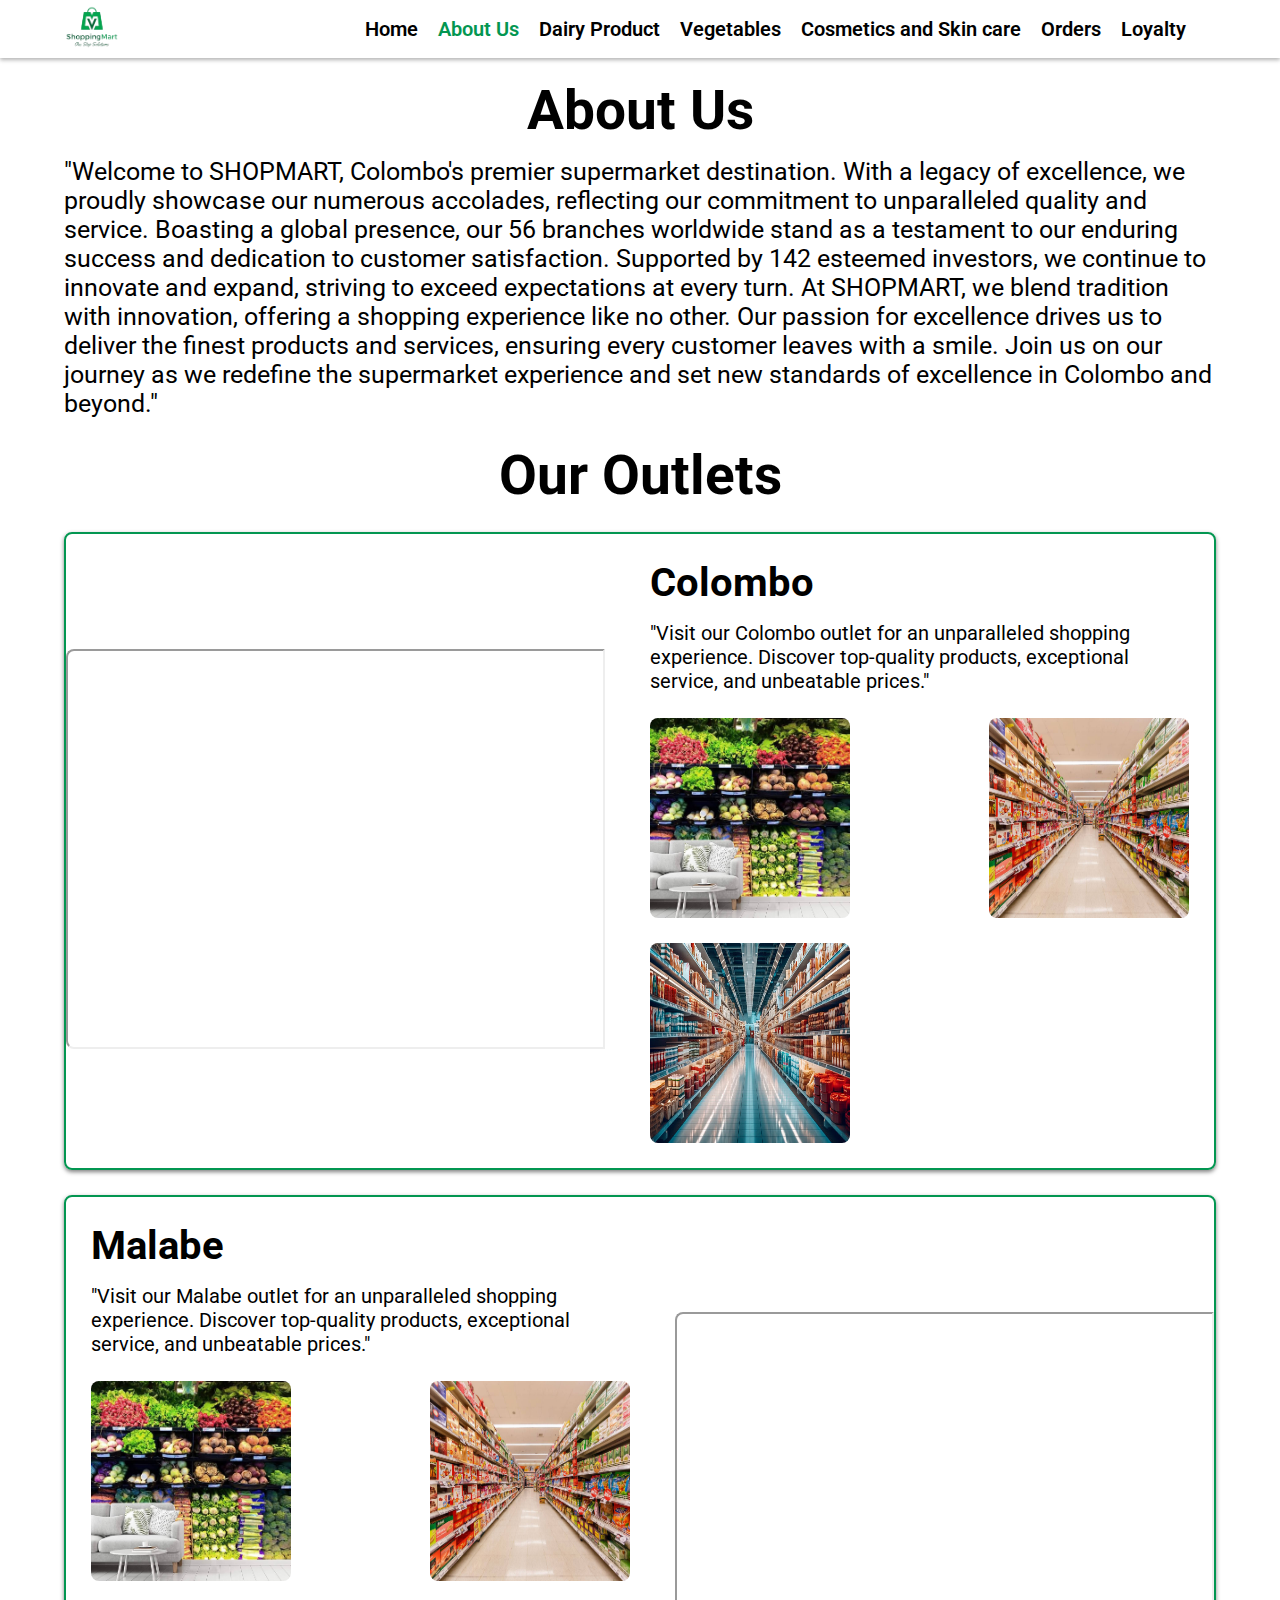
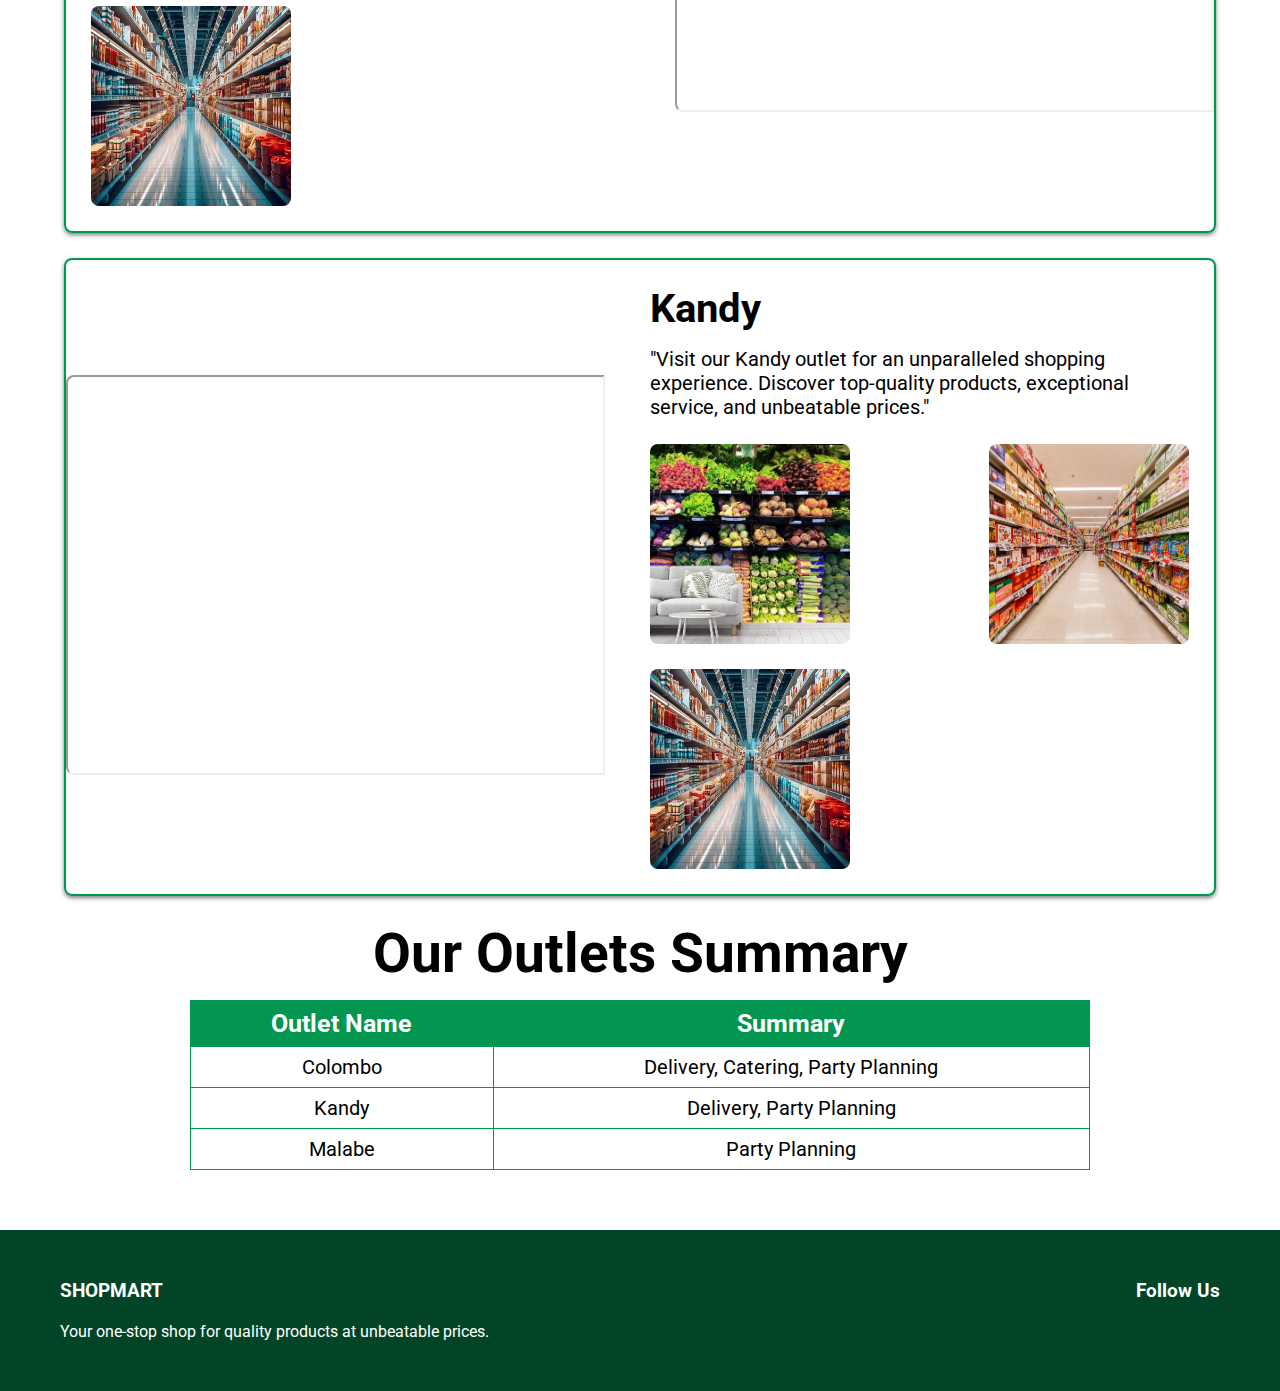
<file: AboutUs/AboutUs.html>
<!DOCTYPE html>
<html lang="en">
  <head>
    <meta charset="UTF-8" />
    <meta name="viewport" content="width=device-width, initial-scale=1.0" />
    <title>SHOPMART</title>
    <link rel="stylesheet" href="../Home/home.css" />
    <link rel="stylesheet" href="./about.css" />
  </head>
  <body>
    <section class="Nav-Bar">
      <nav class="navbar">
        <section class="navbr">
          <section class="logo">
            <img src="../Photos/logo.png" alt="logo" class="logo" />
          </section>
          <ul class="nav-links" id="navLinks">
            <li>
              <a href="../index.html"><p class="nav_itm_wrd">Home</p></a>
            </li>
            <li>
              <a href="../AboutUs/AboutUs.html"
                ><p class="nav_itm_wrd nvclor">About Us</p></a
              >
            </li>
            <li>
              <a href="../DairyProduct/DairyProduct.html"
                ><p class="nav_itm_wrd">Dairy Product</p></a
              >
            </li>
            <li>
              <a href="../Vegetables/Vegetables.html"
                ><p class="nav_itm_wrd">Vegetables</p></a
              >
            </li>
            <li>
              <a href="../Cosmetics/Cosmetics.html"
                ><p class="nav_itm_wrd">Cosmetics and Skin care</p></a
              >
            </li>
            <li>
              <a href="../Orders/Orders.html"
                ><p class="nav_itm_wrd">Orders</p></a
              >
            </li>
            <li>
              <a href="../Loyalty/Loyalty.html"
                ><p class="nav_itm_wrd">Loyalty</p></a
              >
            </li>
          </ul>
          <section class="menu-icon" id="menuIcon">
            <section class="bar"></section>
            <section class="bar"></section>
            <section class="bar"></section>
          </section>
        </section>
      </nav>
    </section>
    <section class="bdydt">
      <section>
        <h1 class="h1abt">About Us</h1>
        <p class="prabt">
          "Welcome to SHOPMART, Colombo's premier supermarket destination. With
          a legacy of excellence, we proudly showcase our numerous accolades,
          reflecting our commitment to unparalleled quality and service.
          Boasting a global presence, our 56 branches worldwide stand as a
          testament to our enduring success and dedication to customer
          satisfaction. Supported by 142 esteemed investors, we continue to
          innovate and expand, striving to exceed expectations at every turn. At
          SHOPMART, we blend tradition with innovation, offering a shopping
          experience like no other. Our passion for excellence drives us to
          deliver the finest products and services, ensuring every customer
          leaves with a smile. Join us on our journey as we redefine the
          supermarket experience and set new standards of excellence in Colombo
          and beyond."
        </p>
      </section>
      <section>
        <section>
          <h1 class="h1abt">Our Outlets</h1>
          <section class="outcard">
            <section class="flx1">
              <iframe
                src="https://www.google.com/maps/embed?pb=!1m18!1m12!1m3!1d3960.6390376662544!2d79.84747207448284!3d6.933673918262009!2m3!1f0!2f0!3f0!3m2!1i1024!2i768!4f13.1!3m3!1m2!1s0x3ae25922460c269b%3A0x6acb064d943db619!2sColombo%20Fort%20Station%2C%20Colombo!5e0!3m2!1sen!2slk!4v1716491693136!5m2!1sen!2slk"
                class="map"
                loading="lazy"
                referrerpolicy="no-referrer-when-downgrade"
              ></iframe>
            </section>
            <section class="flx2">
              <h1 class="fnt">Colombo</h1>
              <p class="prad">
                "Visit our Colombo outlet for an unparalleled shopping
                experience. Discover top-quality products, exceptional service,
                and unbeatable prices."
              </p>
              <section class="imgdt">
                <img src="../Photos/colmboter.jpg" class="imgcrdab" />
                <img src="../Photos/colombotwo.jpg" class="imgcrdab" />
                <img src="../Photos/imon.jpg" class="imgcrdab" />
              </section>
            </section>
          </section>
          <section class="outcard">
            <section class="flx2">
              <h1 class="fnt">Malabe</h1>
              <p class="prad">
                "Visit our Malabe outlet for an unparalleled shopping
                experience. Discover top-quality products, exceptional service,
                and unbeatable prices."
              </p>
              <section class="imgdt">
                <img src="../Photos/colmboter.jpg" class="imgcrdab" />
                <img src="../Photos/colombotwo.jpg" class="imgcrdab" />
                <img src="../Photos/imon.jpg" class="imgcrdab" />
              </section>
            </section>
            <section class="flx1">
              <iframe
                src="https://www.google.com/maps/embed?pb=!1m18!1m12!1m3!1d3960.8932451678606!2d79.95252067934567!3d6.903368300000007!2m3!1f0!2f0!3f0!3m2!1i1024!2i768!4f13.1!3m3!1m2!1s0x3ae2572da44e8d2d%3A0x7f822e963ecf933a!2sMain%20Bus%20Stand%20-%20Malabe!5e0!3m2!1sen!2slk!4v1716492510106!5m2!1sen!2slk"
                class="map"
                loading="lazy"
                referrerpolicy="no-referrer-when-downgrade"
              ></iframe>
            </section>
          </section>
          <section class="outcard">
            <section class="flx1">
              <iframe
                src="https://www.google.com/maps/embed?pb=!1m18!1m12!1m3!1d506961.8066327157!2d79.24431538906249!3d6.93366480000002!2m3!1f0!2f0!3f0!3m2!1i1024!2i768!4f13.1!3m3!1m2!1s0x3ae25952ff3f5b49%3A0x39e705f6c47366c2!2sKandy%20Intercity%20Bus%20Station!5e0!3m2!1sen!2slk!4v1716492462314!5m2!1sen!2slk"
                class="map"
                loading="lazy"
                referrerpolicy="no-referrer-when-downgrade"
              ></iframe>
            </section>
            <section class="flx2">
              <h1 class="fnt">Kandy</h1>
              <p class="prad">
                "Visit our Kandy outlet for an unparalleled shopping experience.
                Discover top-quality products, exceptional service, and
                unbeatable prices."
              </p>
              <section class="imgdt">
                <img src="../Photos/colmboter.jpg" class="imgcrdab" />
                <img src="../Photos/colombotwo.jpg" class="imgcrdab" />
                <img src="../Photos/imon.jpg" class="imgcrdab" />
              </section>
            </section>
          </section>
        </section>
      </section>
      <section>
        <h1 class="h1abt">Our Outlets Summary</h1>
        <table>
          <tr>
            <th>Outlet Name</th>
            <th>Summary</th>
          </tr>
          <tr>
            <td data-label="Outlet Name">colombo</td>
            <td data-label="Summary">delivery, catering, party planning</td>
          </tr>
          <tr>
            <td data-label="Outlet Name">Kandy</td>
            <td data-label="Summary">delivery, party planning</td>
          </tr>
          <tr>
            <td data-label="Outlet Name">malabe</td>
            <td data-label="Summary">party planning</td>
          </tr>
        </table>
      </section>
    </section>
    <section>
      <section>
        <footer class="footer">
          <div class="container">
            <div class="footer-content">
              <h3>SHOPMART</h3>
              <p>
                Your one-stop shop for quality products at unbeatable prices.
              </p>
            </div>
            <div class="footer-social">
              <h3>Follow Us</h3>
              <ul class="social-links">
                <li>
                  <a href="#"><i class="fa fa-facebook"></i></a>
                </li>
                <li>
                  <a href="#"><i class="fa fa-twitter"></i></a>
                </li>
                <li>
                  <a href="#"><i class="fa fa-instagram"></i></a>
                </li>
                <li>
                  <a href="#"><i class="fa fa-linkedin"></i></a>
                </li>
              </ul>
            </div>
          </div>
        </footer>
      </section>
    </section>
    <script src="../Home/Home.js"></script>
  </body>
</html>
</file>
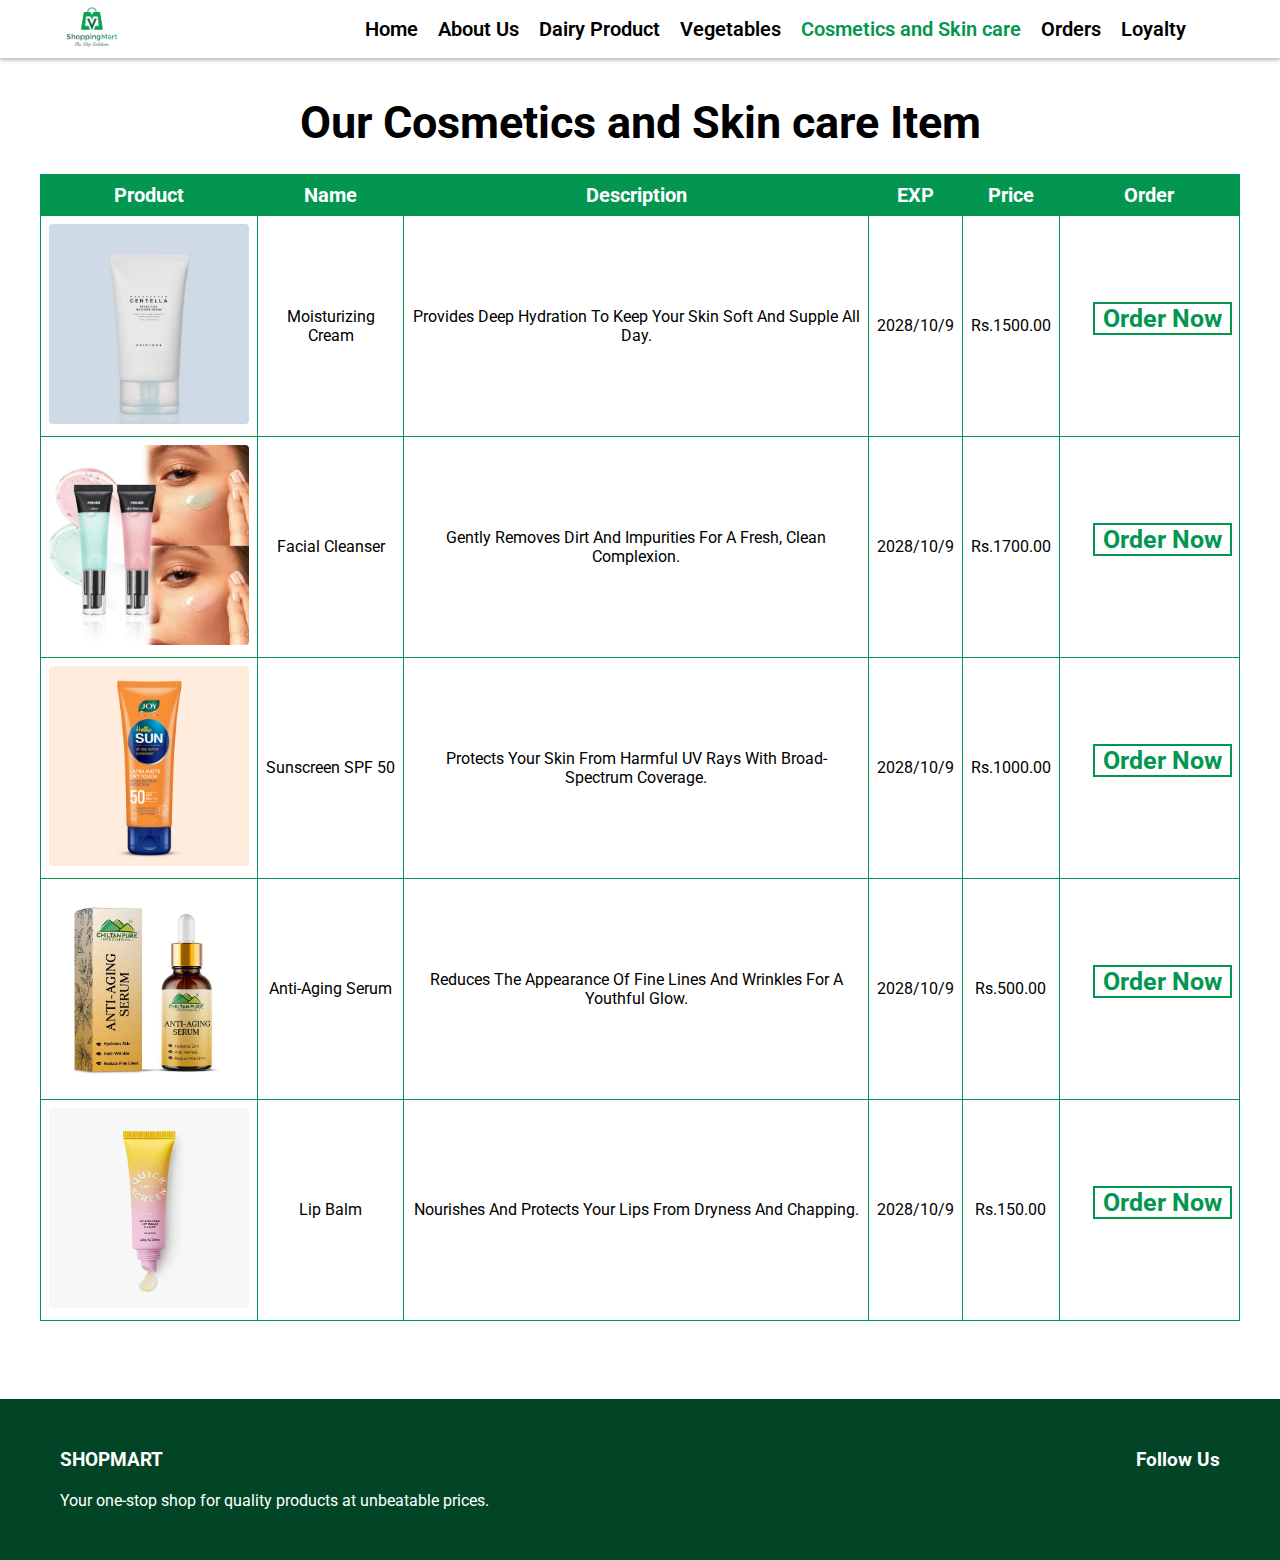
<file: Cosmetics/Cosmetics.html>
<!DOCTYPE html>
<html lang="en">
  <head>
    <meta charset="UTF-8" />
    <meta name="viewport" content="width=device-width, initial-scale=1.0" />
    <title>SHOPMART</title>
    <link rel="stylesheet" href="../Home/home.css" />
    <link rel="stylesheet" href="./cos.css" />
  </head>
  <body>
    <section class="Nav-Bar">
      <nav class="navbar">
        <section class="navbr">
          <section class="logo">
            <img src="../Photos/logo.png" alt="logo" class="logo" />
          </section>
          <ul class="nav-links" id="navLinks">
            <li>
              <a href="../index.html"><p class="nav_itm_wrd">Home</p></a>
            </li>
            <li>
              <a href="../AboutUs/AboutUs.html"
                ><p class="nav_itm_wrd">About Us</p></a
              >
            </li>
            <li>
              <a href="../DairyProduct/DairyProduct.html"
                ><p class="nav_itm_wrd">Dairy Product</p></a
              >
            </li>
            <li>
              <a href="../Vegetables/Vegetables.html"
                ><p class="nav_itm_wrd">Vegetables</p></a
              >
            </li>
            <li>
              <a href="../Cosmetics/Cosmetics.html"
                ><p class="nav_itm_wrd nvclor">Cosmetics and Skin care</p></a
              >
            </li>
            <li>
              <a href="../Orders/Orders.html"
                ><p class="nav_itm_wrd">Orders</p></a
              >
            </li>
            <li>
              <a href="../Loyalty/Loyalty.html"
                ><p class="nav_itm_wrd">Loyalty</p></a
              >
            </li>
          </ul>
          <section class="menu-icon" id="menuIcon">
            <section class="bar"></section>
            <section class="bar"></section>
            <section class="bar"></section>
          </section>
        </section>
      </nav>
    </section>
    <section>
      <br /><br />
      <section>
        <h1 class="h1abt">Our Cosmetics and Skin care Item</h1>
        <table>
          <tr>
            <th>Product</th>
            <th>Name</th>
            <th>Description</th>
            <th>EXP</th>
            <th>Price</th>
            <th>Order</th>
          </tr>
          <tr>
            <td data-label="Product">
              <img src="../Photos/Moisture cream.webp" class="img_tbl_icon" />
            </td>
            <td data-label="Name">Moisturizing Cream</td>
            <td data-label="Description">
              Provides deep hydration to keep your skin soft and supple all day.
            </td>
            <td data-label="EXP">2028/10/9</td>
            <td data-label="Price">Rs.1500.00</td>
            <td data-label="Order">
              <button class="btnor" onclick="navigateToOrderPage()">
                Order Now
              </button>
            </td>
          </tr>

          <tr>
            <td data-label="Product">
              <img src="../Photos/Face Primer.jpg" class="img_tbl_icon" />
            </td>
            <td data-label="Name">Facial Cleanser</td>
            <td data-label="Description">
              Gently removes dirt and impurities for a fresh, clean complexion.
            </td>
            <td data-label="EXP">2028/10/9</td>
            <td data-label="Price">Rs.1700.00</td>
            <td data-label="Order">
              <button class="btnor" onclick="navigateToOrderPage()">
                Order Now
              </button>
            </td>
          </tr>
          <tr>
            <td data-label="Product">
              <img src="../Photos/sunscreen.webp" class="img_tbl_icon" />
            </td>
            <td data-label="Name">Sunscreen SPF 50</td>
            <td data-label="Description">
              Protects your skin from harmful UV rays with broad-spectrum
              coverage.
            </td>
            <td data-label="EXP">2028/10/9</td>
            <td data-label="Price">Rs.1000.00</td>
            <td data-label="Order">
              <button class="btnor" onclick="navigateToOrderPage()">
                Order Now
              </button>
            </td>
          </tr>
          <tr>
            <td data-label="Product">
              <img src="../Photos/anti aging.webp" class="img_tbl_icon" />
            </td>
            <td data-label="Name">Anti-Aging Serum</td>
            <td data-label="Description">
              Reduces the appearance of fine lines and wrinkles for a youthful
              glow.
            </td>
            <td data-label="EXP">2028/10/9</td>
            <td data-label="Price">Rs.500.00</td>
            <td data-label="Order">
              <button class="btnor" onclick="navigateToOrderPage()">
                Order Now
              </button>
            </td>
          </tr>
          <tr>
            <td data-label="Product">
              <img src="../Photos/Lip Balm.webp" class="img_tbl_icon" />
            </td>
            <td data-label="Name">Lip Balm</td>
            <td data-label="Description">
              Nourishes and protects your lips from dryness and chapping.
            </td>
            <td data-label="EXP">2028/10/9</td>
            <td data-label="Price">Rs.150.00</td>
            <td data-label="Order">
              <button class="btnor" onclick="navigateToOrderPage()">
                Order Now
              </button>
            </td>
          </tr>
        </table>
      </section>
    </section>
    <br /><br />
    <section>
      <section>
        <footer class="footer">
          <div class="container">
            <div class="footer-content">
              <h3>SHOPMART</h3>
              <p>
                Your one-stop shop for quality products at unbeatable prices.
              </p>
            </div>
            <div class="footer-social">
              <h3>Follow Us</h3>
              <ul class="social-links">
                <li>
                  <a href="#"><i class="fa fa-facebook"></i></a>
                </li>
                <li>
                  <a href="#"><i class="fa fa-twitter"></i></a>
                </li>
                <li>
                  <a href="#"><i class="fa fa-instagram"></i></a>
                </li>
                <li>
                  <a href="#"><i class="fa fa-linkedin"></i></a>
                </li>
              </ul>
            </div>
          </div>
        </footer>
      </section>
    </section>
    <script src="../Home/Home.js"></script>
  </body>
</html>
</file>
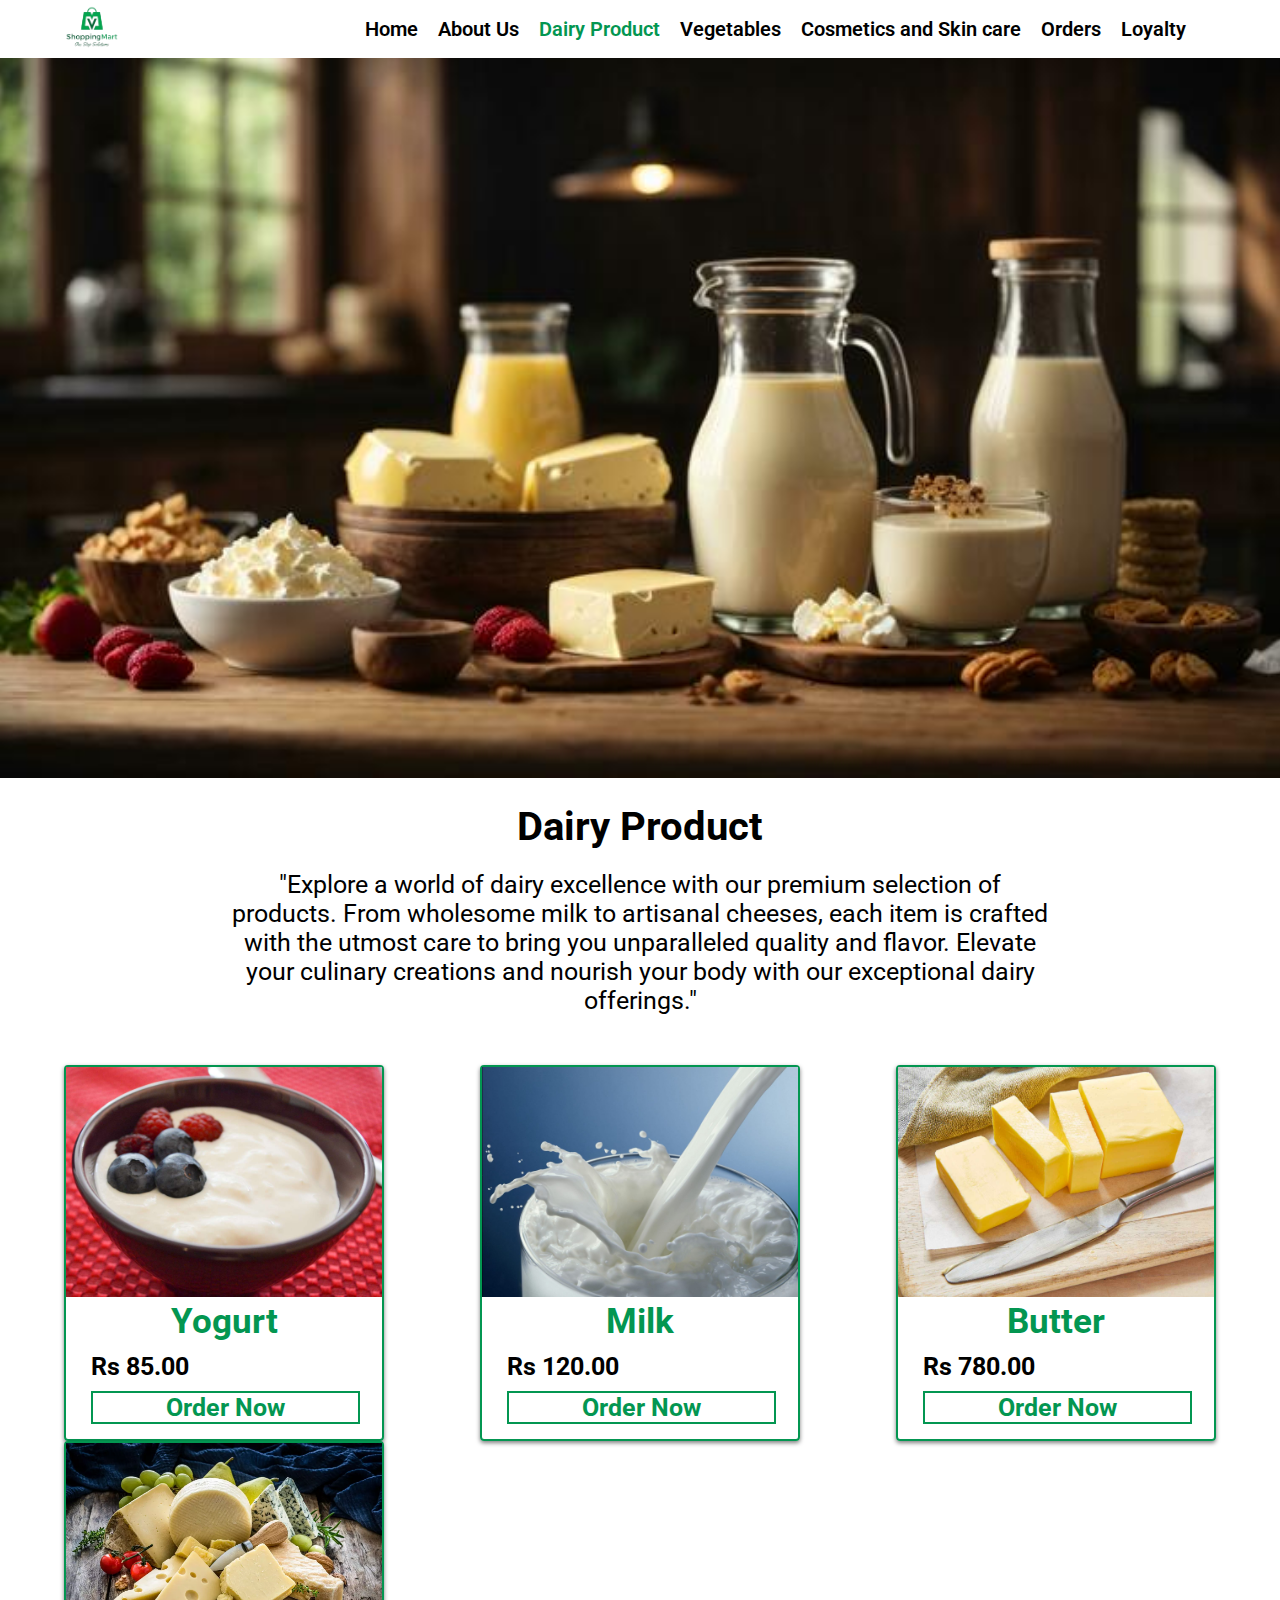
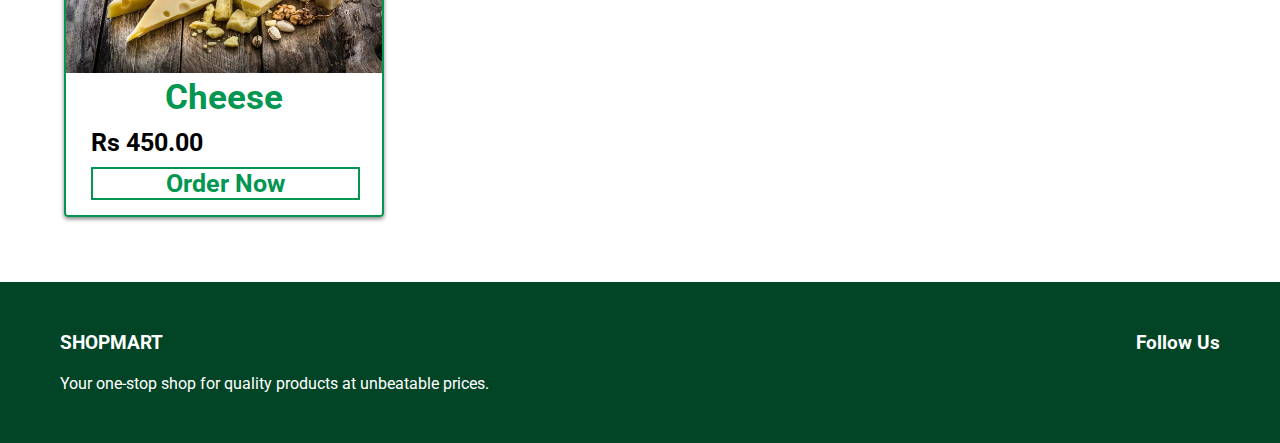
<file: DairyProduct/DairyProduct.html>
<!DOCTYPE html>
<html lang="en">
  <head>
    <meta charset="UTF-8" />
    <meta name="viewport" content="width=device-width, initial-scale=1.0" />
    <title>SHOPMART</title>
    <link rel="stylesheet" href="../Home/home.css" />
    <link rel="stylesheet" href="./dairy.css" />
  </head>
  <body>
    <section class="Nav-Bar">
      <nav class="navbar">
        <section class="navbr">
          <section class="logo">
            <img src="../Photos/logo.png" alt="logo" class="logo" />
          </section>
          <ul class="nav-links" id="navLinks">
            <li>
              <a href="../index.html"><p class="nav_itm_wrd">Home</p></a>
            </li>
            <li>
              <a href="../AboutUs/AboutUs.html"
                ><p class="nav_itm_wrd">About Us</p></a
              >
            </li>
            <li>
              <a href="../DairyProduct/DairyProduct.html"
                ><p class="nav_itm_wrd nvclor">Dairy Product</p></a
              >
            </li>
            <li>
              <a href="../Vegetables/Vegetables.html"
                ><p class="nav_itm_wrd">Vegetables</p></a
              >
            </li>
            <li>
              <a href="../Cosmetics/Cosmetics.html"
                ><p class="nav_itm_wrd">Cosmetics and Skin care</p></a
              >
            </li>
            <li>
              <a href="../Orders/Orders.html"
                ><p class="nav_itm_wrd">Orders</p></a
              >
            </li>
            <li>
              <a href="../Loyalty/Loyalty.html"
                ><p class="nav_itm_wrd">Loyalty</p></a
              >
            </li>
          </ul>
          <section class="menu-icon" id="menuIcon">
            <section class="bar"></section>
            <section class="bar"></section>
            <section class="bar"></section>
          </section>
        </section>
      </nav>
    </section>

    <section>
      <section class="minbk"></section>
      <section class="h2d">
        <h2 class="topic_h2">Dairy Product</h2>
        <p class="parah3">
          "Explore a world of dairy excellence with our premium selection of
          products. From wholesome milk to artisanal cheeses, each item is
          crafted with the utmost care to bring you unparalleled quality and
          flavor. Elevate your culinary creations and nourish your body with our
          exceptional dairy offerings."
        </p>
      </section>
    </section>
    <section class="card_sett">
      <section class="card_home">
        <section>
          <img src="../Photos/Yogurt.jpg" class="img_card" />
        </section>
        <section>
          <h3 class="topic_cardd">Yogurt</h3>
          <h5 class="price">Rs 85.00</h5>
          <button class="btnor" onclick="navigateToOrderPage()">
            Order Now
          </button>
        </section>
      </section>
      <section class="card_home">
        <section>
          <img src="../Photos/Milk.jpg" class="img_card" />
        </section>
        <section>
          <h3 class="topic_cardd">Milk</h3>
          <h5 class="price">Rs 120.00</h5>
          <button class="btnor" onclick="navigateToOrderPage()">
            Order Now
          </button>
        </section>
      </section>
      <section class="card_home">
        <section>
          <img src="../Photos/Butter.jpg" class="img_card" />
        </section>
        <section>
          <h3 class="topic_cardd">Butter</h3>
          <h5 class="price">Rs 780.00</h5>
          <button class="btnor" onclick="navigateToOrderPage()">
            Order Now
          </button>
        </section>
      </section>
      <section class="card_home">
        <section>
          <img src="../Photos/Cheese.webp" class="img_card" />
        </section>
        <section>
          <h3 class="topic_cardd">Cheese</h3>
          <h5 class="price">Rs 450.00</h5>
          <button class="btnor" onclick="navigateToOrderPage()">
            Order Now
          </button>
        </section>
      </section>
    </section>

    <section>
        <section>
          <footer class="footer">
            <div class="container">
              <div class="footer-content">
                <h3>SHOPMART</h3>
                <p>
                  Your one-stop shop for quality products at unbeatable prices.
                </p>
              </div>
              <div class="footer-social">
                <h3>Follow Us</h3>
                <ul class="social-links">
                  <li>
                    <a href="#"><i class="fa fa-facebook"></i></a>
                  </li>
                  <li>
                    <a href="#"><i class="fa fa-twitter"></i></a>
                  </li>
                  <li>
                    <a href="#"><i class="fa fa-instagram"></i></a>
                  </li>
                  <li>
                    <a href="#"><i class="fa fa-linkedin"></i></a>
                  </li>
                </ul>
              </div>
            </div>
          </footer>
        </section>
      </section>
      <script src="../Home/Home.js"></script>
  </body>
</html>
</file>
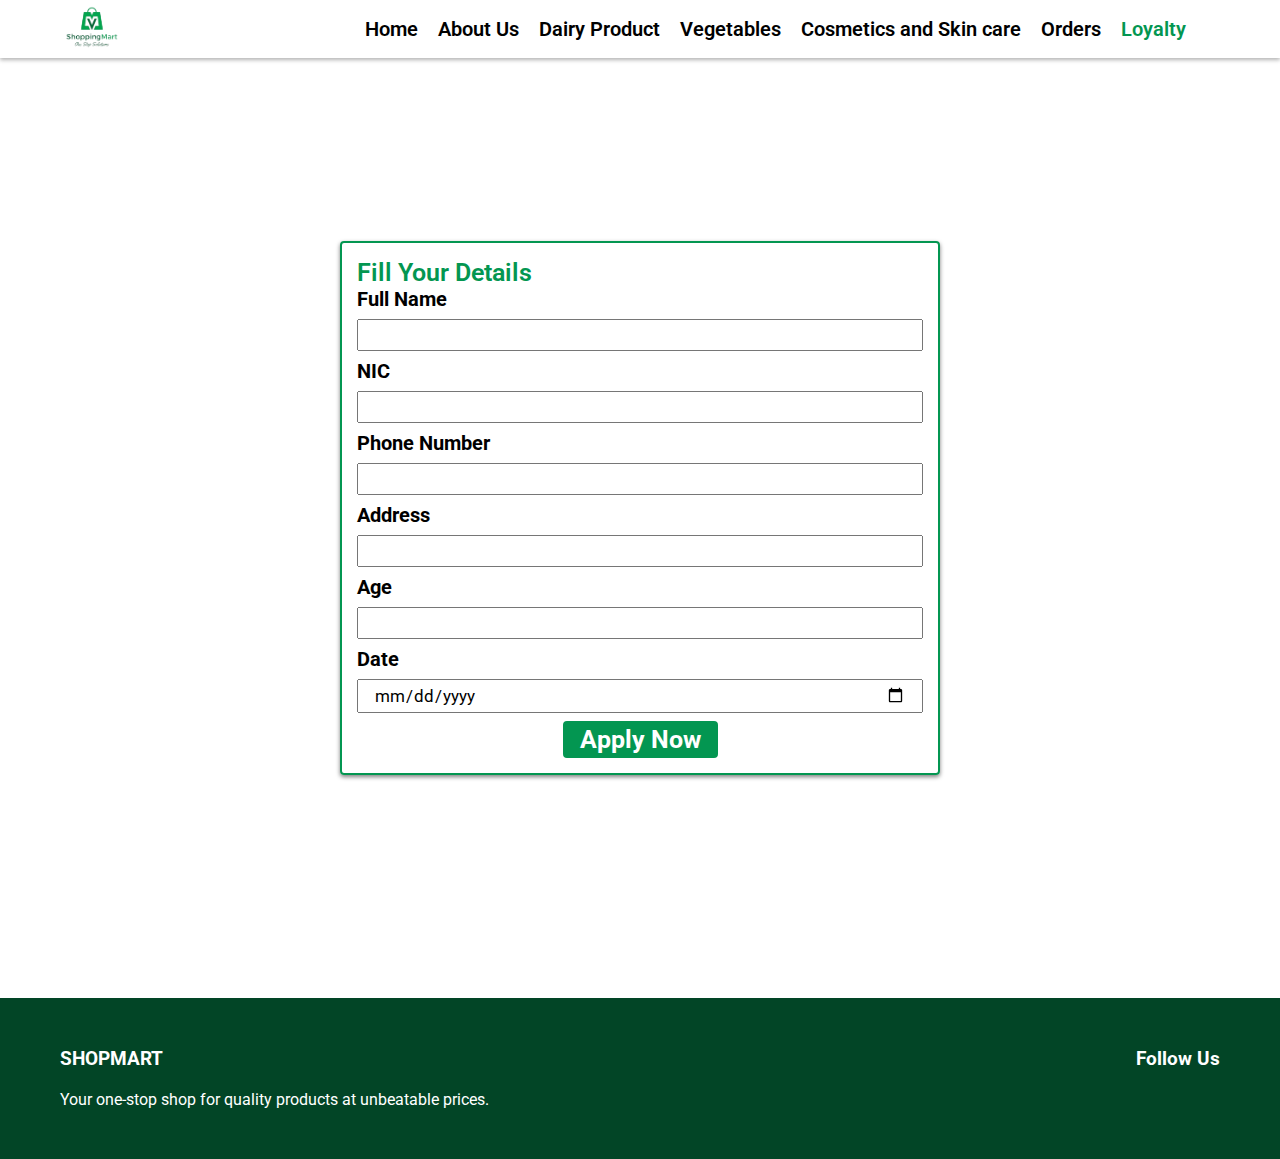
<file: Loyalty/Loyalty.html>
<!DOCTYPE html>
<html lang="en">
  <head>
    <meta charset="UTF-8" />
    <meta name="viewport" content="width=device-width, initial-scale=1.0" />
    <title>SHOPMART</title>
    <link rel="stylesheet" href="../Home/home.css" />
    <link rel="stylesheet" href="../Orders/orde.css" />
  </head>
  <body>
    <section class="Nav-Bar">
      <nav class="navbar">
        <section class="navbr">
          <section class="logo">
            <img src="../Photos/logo.png" alt="logo" class="logo" />
          </section>
          <ul class="nav-links" id="navLinks">
            <li>
              <a href="../index.html"><p class="nav_itm_wrd">Home</p></a>
            </li>
            <li>
              <a href="../AboutUs/AboutUs.html"
                ><p class="nav_itm_wrd">About Us</p></a
              >
            </li>
            <li>
              <a href="../DairyProduct/DairyProduct.html"
                ><p class="nav_itm_wrd">Dairy Product</p></a
              >
            </li>
            <li>
              <a href="../Vegetables/Vegetables.html"
                ><p class="nav_itm_wrd">Vegetables</p></a
              >
            </li>
            <li>
              <a href="../Cosmetics/Cosmetics.html"
                ><p class="nav_itm_wrd">Cosmetics and Skin care</p></a
              >
            </li>
            <li>
              <a href="../Orders/Orders.html"
                ><p class="nav_itm_wrd">Orders</p></a
              >
            </li>
            <li>
              <a href="../Loyalty/Loyalty.html"
                ><p class="nav_itm_wrd nvclor">Loyalty</p></a
              >
            </li>
          </ul>
          <section class="menu-icon" id="menuIcon">
            <section class="bar"></section>
            <section class="bar"></section>
            <section class="bar"></section>
          </section>
        </section>
      </nav>
    </section>
    <section>
      <section class="fomman">
        <form action="#">
          <p class="pppp">Fill Your Details</p>
          <label for="">Full Name</label><br />
          <input type="text" /><br />
          <label for="">NIC</label><br />
          <input type="text" /><br />
          <label for="">Phone Number</label><br />
          <input type="text" /><br />

          <label for="">Address</label><br />
          <input type="text" /><br />
          <label for="">Age</label><br />
          <input type="text" /><br />
          <label for="">Date</label><br />
          <input type="date" /><br />
          <button>Apply Now</button>
        </form>
      </section>
    </section>
    <section>
      <section>
        <footer class="footer">
          <div class="container">
            <div class="footer-content">
              <h3>SHOPMART</h3>
              <p>
                Your one-stop shop for quality products at unbeatable prices.
              </p>
            </div>
            <div class="footer-social">
              <h3>Follow Us</h3>
              <ul class="social-links">
                <li>
                  <a href="#"><i class="fa fa-facebook"></i></a>
                </li>
                <li>
                  <a href="#"><i class="fa fa-twitter"></i></a>
                </li>
                <li>
                  <a href="#"><i class="fa fa-instagram"></i></a>
                </li>
                <li>
                  <a href="#"><i class="fa fa-linkedin"></i></a>
                </li>
              </ul>
            </div>
          </div>
        </footer>
      </section>
    </section>
    <script src="../Home/Home.js"></script>
  </body>
</html>
</file>
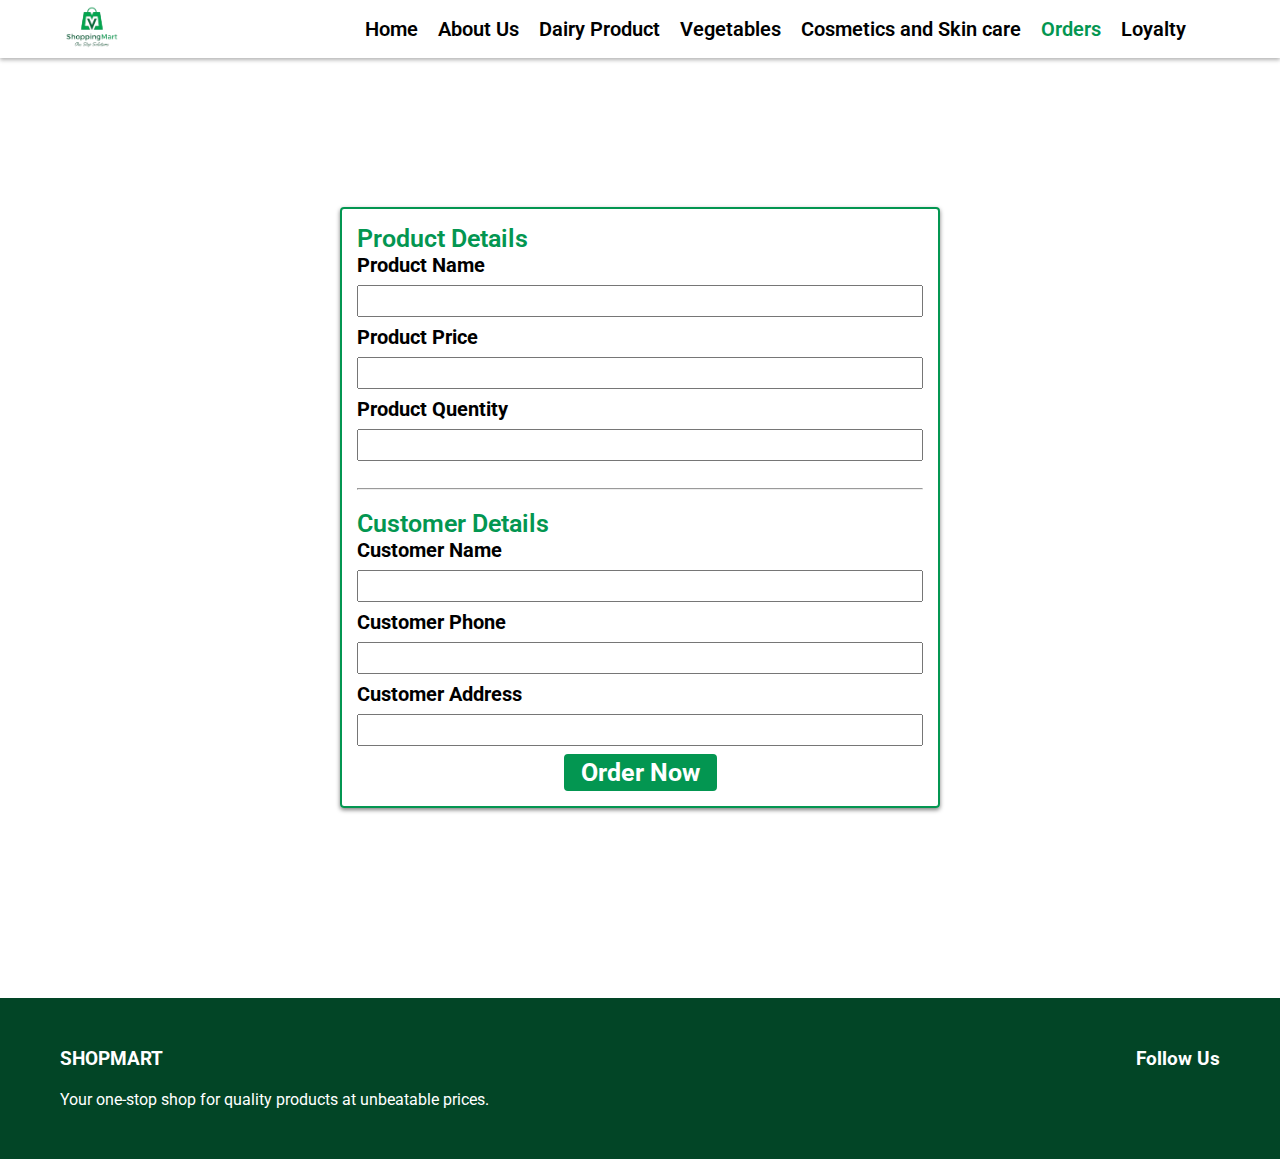
<file: Orders/Orders.html>
<!DOCTYPE html>
<html lang="en">
  <head>
    <meta charset="UTF-8" />
    <meta name="viewport" content="width=device-width, initial-scale=1.0" />
    <title>SHOPMART</title>
    <link rel="stylesheet" href="../Home/home.css" />
    <link rel="stylesheet" href="./orde.css" />
  </head>
  <body>
    <section class="Nav-Bar">
      <nav class="navbar">
        <section class="navbr">
          <section class="logo">
            <img src="../Photos/logo.png" alt="logo" class="logo" />
          </section>
          <ul class="nav-links" id="navLinks">
            <li>
              <a href="../index.html"><p class="nav_itm_wrd">Home</p></a>
            </li>
            <li>
              <a href="../AboutUs/AboutUs.html"
                ><p class="nav_itm_wrd">About Us</p></a
              >
            </li>
            <li>
              <a href="../DairyProduct/DairyProduct.html"
                ><p class="nav_itm_wrd">Dairy Product</p></a
              >
            </li>
            <li>
              <a href="../Vegetables/Vegetables.html"
                ><p class="nav_itm_wrd">Vegetables</p></a
              >
            </li>
            <li>
              <a href="../Cosmetics/Cosmetics.html"
                ><p class="nav_itm_wrd">Cosmetics and Skin care</p></a
              >
            </li>
            <li>
              <a href="../Orders/Orders.html"
                ><p class="nav_itm_wrd nvclor">Orders</p></a
              >
            </li>
            <li>
              <a href="../Loyalty/Loyalty.html"
                ><p class="nav_itm_wrd">Loyalty</p></a
              >
            </li>
          </ul>
          <section class="menu-icon" id="menuIcon">
            <section class="bar"></section>
            <section class="bar"></section>
            <section class="bar"></section>
          </section>
        </section>
      </nav>
    </section>
    <section>
      <section class="fomman">
        <form action="#">
          <p class="pppp">Product Details</p>
          <label for="">Product Name</label><br />
          <input type="text" /><br />
          <label for="">Product Price</label><br />
          <input type="text" /><br />
          <label for="">Product Quentity</label><br />
          <input type="text" /><br /><br />
          <hr>
          <br />
          <p class="pppp">Customer Details</p>
          <label for="">Customer Name</label><br />
          <input type="text" /><br />
          <label for="">Customer Phone</label><br />
          <input type="text" /><br />
          <label for="">Customer Address</label><br />
          <input type="text" /><br />
          <button>Order Now</button>
        </form>
      </section>
    </section>
    <section>
      <section>
        <footer class="footer">
          <div class="container">
            <div class="footer-content">
              <h3>SHOPMART</h3>
              <p>
                Your one-stop shop for quality products at unbeatable prices.
              </p>
            </div>
            <div class="footer-social">
              <h3>Follow Us</h3>
              <ul class="social-links">
                <li>
                  <a href="#"><i class="fa fa-facebook"></i></a>
                </li>
                <li>
                  <a href="#"><i class="fa fa-twitter"></i></a>
                </li>
                <li>
                  <a href="#"><i class="fa fa-instagram"></i></a>
                </li>
                <li>
                  <a href="#"><i class="fa fa-linkedin"></i></a>
                </li>
              </ul>
            </div>
          </div>
        </footer>
      </section>
    </section>
    <script src="../Home/Home.js"></script>
  </body>
</html>
</file>
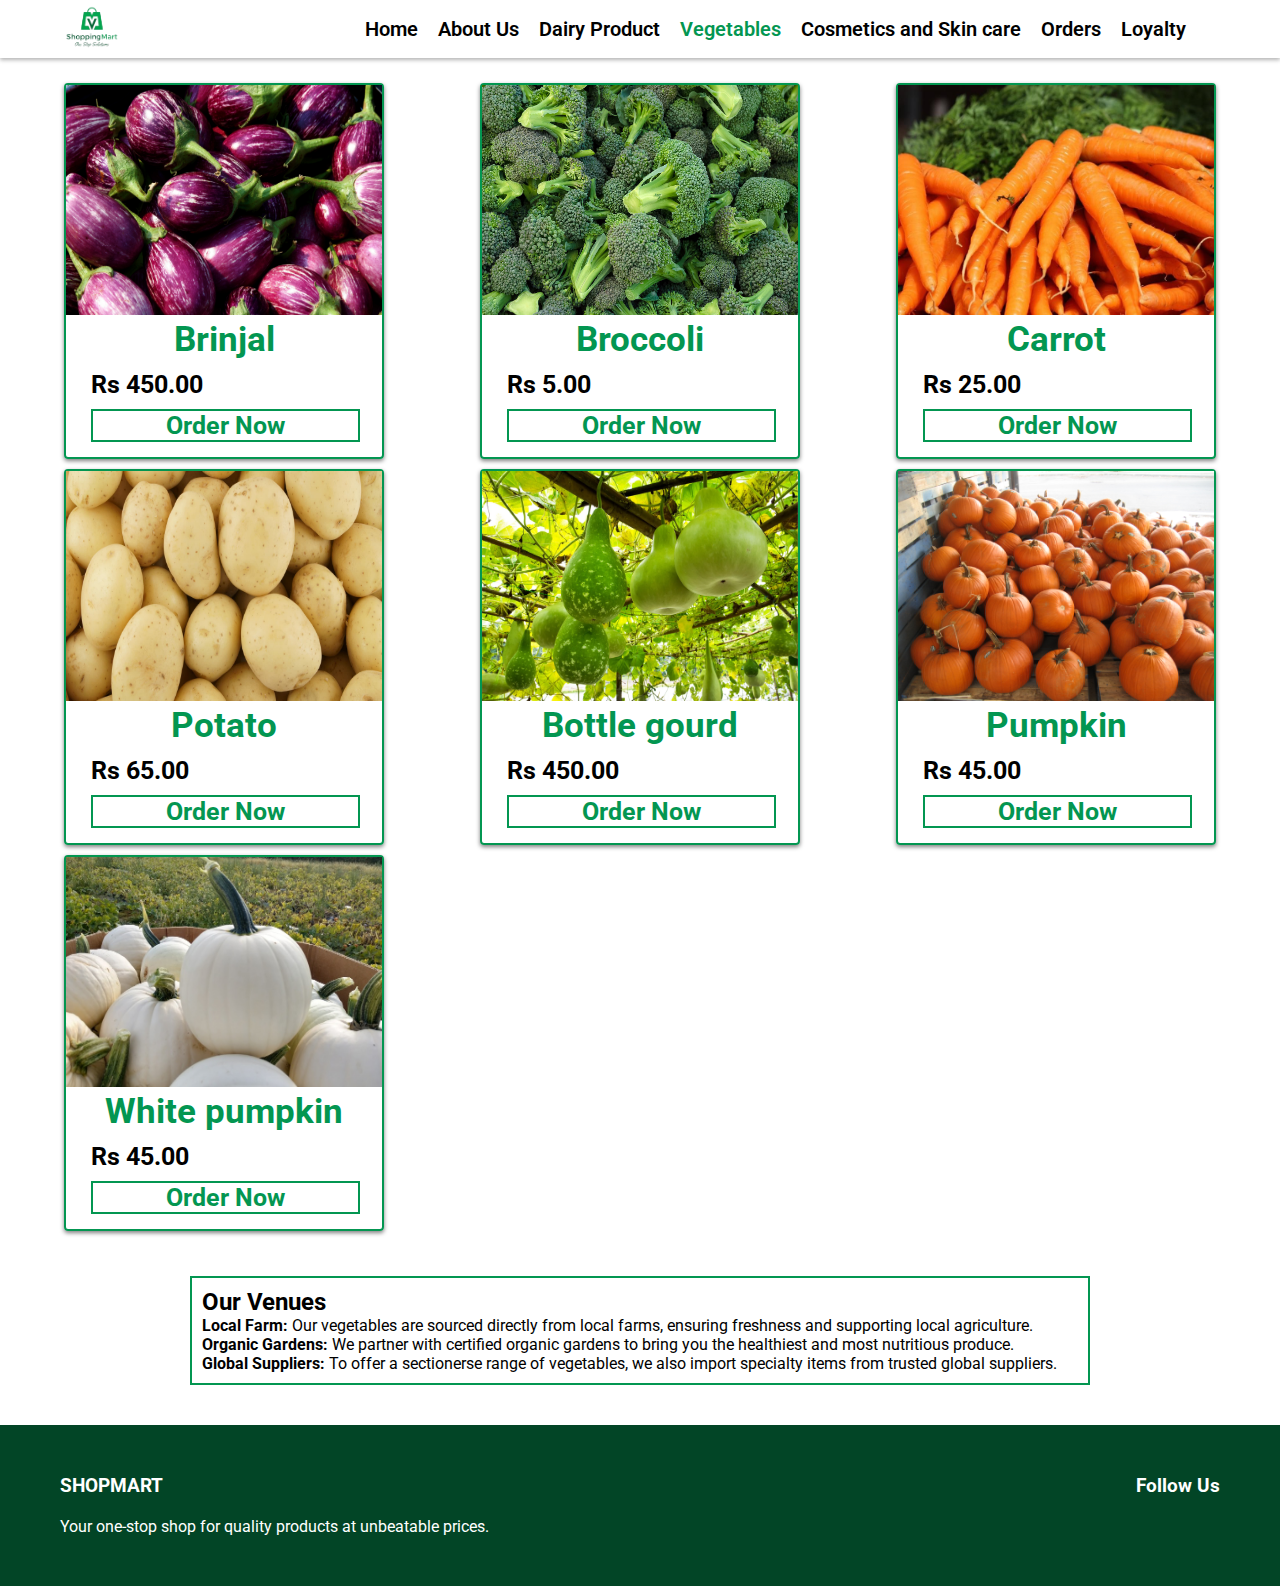
<file: Vegetables/Vegetables.html>
<!DOCTYPE html>
<html lang="en">
  <head>
    <meta charset="UTF-8" />
    <meta name="viewport" content="width=device-width, initial-scale=1.0" />
    <title>SHOPMART</title>
    <link rel="stylesheet" href="../Home/home.css" />
    <link rel="stylesheet" href="./vegi.css" />
  </head>
  <body>
    <section class="Nav-Bar">
      <nav class="navbar">
        <section class="navbr">
          <section class="logo">
            <img src="../Photos/logo.png" alt="logo" class="logo" />
          </section>
          <ul class="nav-links" id="navLinks">
            <li>
              <a href="../index.html"><p class="nav_itm_wrd">Home</p></a>
            </li>
            <li>
              <a href="../AboutUs/AboutUs.html"
                ><p class="nav_itm_wrd">About Us</p></a
              >
            </li>
            <li>
              <a href="../DairyProduct/DairyProduct.html"
                ><p class="nav_itm_wrd">Dairy Product</p></a
              >
            </li>
            <li>
              <a href="../Vegetables/Vegetables.html"
                ><p class="nav_itm_wrd nvclor">Vegetables</p></a
              >
            </li>
            <li>
              <a href="../Cosmetics/Cosmetics.html"
                ><p class="nav_itm_wrd">Cosmetics and Skin care</p></a
              >
            </li>
            <li>
              <a href="../Orders/Orders.html"
                ><p class="nav_itm_wrd">Orders</p></a
              >
            </li>
            <li>
              <a href="../Loyalty/Loyalty.html"
                ><p class="nav_itm_wrd">Loyalty</p></a
              >
            </li>
          </ul>
          <section class="menu-icon" id="menuIcon">
            <section class="bar"></section>
            <section class="bar"></section>
            <section class="bar"></section>
          </section>
        </section>
      </nav>
    </section>
    <section class="senwb">
      <section class="card_set">
        <section class="card_home">
          <section>
            <img src="../Photos/Brinjal.jpg" class="img_card" />
          </section>
          <section>
            <h3 class="topic_cardd">Brinjal</h3>
            <h5 class="price">Rs 450.00</h5>
            <button class="btnor">Order Now</button>
          </section>
        </section>
        <section class="card_home">
          <section>
            <img src="../Photos/Broccoli.jpg" class="img_card" />
          </section>
          <section>
            <h3 class="topic_cardd">Broccoli</h3>
            <h5 class="price">Rs 5.00</h5>
            <button class="btnor">Order Now</button>
          </section>
        </section>
        <section class="card_home">
          <section>
            <img src="../Photos/carot.jpg" class="img_card" />
          </section>
          <section>
            <h3 class="topic_cardd">Carrot</h3>
            <h5 class="price">Rs 25.00</h5>
            <button class="btnor">Order Now</button>
          </section>
        </section>
        <section class="card_home">
          <section>
            <img src="../Photos/Potato.jpg" class="img_card" />
          </section>
          <section>
            <h3 class="topic_cardd">Potato</h3>
            <h5 class="price">Rs 65.00</h5>
            <button class="btnor">Order Now</button>
          </section>
        </section>
        <section class="card_home">
            <section>
              <img src="../Photos/Bottle gourd.webp" class="img_card" />
            </section>
            <section>
              <h3 class="topic_cardd">Bottle gourd</h3>
              <h5 class="price">Rs 450.00</h5>
              <button class="btnor">Order Now</button>
            </section>
          </section>

          <section class="card_home">
            <section>
              <img src="../Photos/Pumpkin.jpg" class="img_card" />
            </section>
            <section>
              <h3 class="topic_cardd">Pumpkin</h3>
              <h5 class="price">Rs 45.00</h5>
              <button class="btnor">Order Now</button>
            </section>
          </section>
          <section class="card_home">
            <section>
              <img src="../Photos/White pumpkin.jpg" class="img_card" />
            </section>
            <section>
              <h3 class="topic_cardd">White pumpkin</h3>
              <h5 class="price">Rs 45.00</h5>
              <button class="btnor">Order Now</button>
            </section>
          </section>
      </section>
    </section>



    <section class="venues">
      <h2>Our Venues</h2>
      <p>
        <strong>Local Farm:</strong> Our vegetables are sourced directly from
        local farms, ensuring freshness and supporting local agriculture.
      </p>
      <p>
        <strong>Organic Gardens:</strong> We partner with certified organic
        gardens to bring you the healthiest and most nutritious produce.
      </p>
      <p>
        <strong>Global Suppliers:</strong> To offer a sectionerse range of
        vegetables, we also import specialty items from trusted global
        suppliers.
      </p>
    </section>
    <section>
      <section>
        <footer class="footer">
          <section class="container">
            <section class="footer-content">
              <h3>SHOPMART</h3>
              <p>
                Your one-stop shop for quality products at unbeatable prices.
              </p>
            </section>
            <section class="footer-social">
              <h3>Follow Us</h3>
              <ul class="social-links">
                <li>
                  <a href="#"><i class="fa fa-facebook"></i></a>
                </li>
                <li>
                  <a href="#"><i class="fa fa-twitter"></i></a>
                </li>
                <li>
                  <a href="#"><i class="fa fa-instagram"></i></a>
                </li>
                <li>
                  <a href="#"><i class="fa fa-linkedin"></i></a>
                </li>
              </ul>
            </section>
          </section>
        </footer>
      </section>
    </section>
    <script src="../Home/Home.js"></script>
  </body>
</html>
</file>
<file: Home/home.css>
@import url("https://fonts.googleapis.com/css2?family=Roboto:wght@400;700&display=swap");
* {
  padding: 0;
  margin: 0;
  box-sizing: border-box;
  font-family: "Roboto", sans-serif;
}
::-webkit-scrollbar {
  width: 8px;
}

/* Track */
::-webkit-scrollbar-track {
  background: #f1f1f1; /* Background of the scrollbar track */
}

/* Handle */
::-webkit-scrollbar-thumb {
  background: #039651; /* Color of the scrollbar handle */
}
/*nav bar */
.navbr {
  background-color: white;
  box-shadow: 0px 2px 4px rgba(0, 0, 0, 0.3);
  color: black;
  display: flex;
  align-items: center;
  padding: 5px 5%;
  justify-content: space-between;
}

.nav-links {
  display: flex;
  list-style: none;
  border-radius: 10px;
  padding: 10px;
}

.nav-links li {
  margin-right: 20px;
}

.nav-links a {
  text-decoration: none;
  font-size: 20px;
  color: black;
  font-weight: 600;
  cursor: pointer;
}
.nav_itm_wrd:hover {
  color: #039651;
}
.logo {
  width: 55px;
}
/* Style for the hamburger menu icon */
.menu-icon {
  display: none;
  flex-direction: column;
  cursor: pointer;
}

.bar {
  width: 25px;
  height: 3px;
  background-color: #039651;
  margin: 3px 0;
}
.bodydata {
  padding: 5px 5%;
}
.main_two_box {
  display: flex;
  align-items: center;
  flex-wrap: wrap;
  gap: 25px;
  margin: 25px 0;
  justify-content: space-between;
}

.vdotg {
  height: auto;
  box-shadow: 0px 2px 4px rgba(0, 0, 0, 0.3);
  border-radius: 8px;
  width: 100%;
}
.main_topic {
  font-size: 94px;
  padding: 0;

  margin: 0;
}
.pr_hm {
  font-size: 25px;
  margin-top: 15px;
}
.sub_min {
  color: #039651;
}
.btn_cinr {
  gap: 25px;
  display: flex;
  align-items: center;
  justify-content: center;
  margin: 45px auto;
  flex-wrap: wrap;
}
.btn_exp {
  background-color: #039651;
  color: white;
  cursor: pointer;
  padding: 2px 15px;
  font-weight: bold;
  border-radius: 4px;
  border: 2px solid #039651;
  font-size: 25px;
  box-shadow: 0px 2px 4px rgba(0, 0, 0, 0.3);
}

.btn_sub {
  color: #039651;
  background-color: white;
  cursor: pointer;
  padding: 2px 15px;
  font-weight: bold;
  border-radius: 4px;
  border: 2px solid #039651;
  font-size: 25px;
  box-shadow: 0px 2px 4px rgba(0, 0, 0, 0.3);
}
.boximg {
  width: 100%;
  box-shadow: 0px 2px 4px rgba(0, 0, 0, 0.3);
  border-radius: 8px;
}
.prbox {
  text-transform: capitalize;
  font-weight: 500;
  font-size: 26px;
  line-height: 40px;
}
.topic_box_set {
  font-size: 45px;
  color: #039651;
}
.topic_box_set_sub {
  color: black;
}
.img_card {
  width: 100%;
  background-position: center;
  background-size: cover;
  height: 230px;
}
.card_home {
  border-radius: 4px;
  border: 2px solid #039651;
  width: 320px;
  box-shadow: 0px 2px 4px rgba(0, 0, 0, 0.5);
}
.topic_cardd {
  text-align: center;
  font-size: 35px;
  color: #039651;
}
.price {
  font-size: 25px;
  margin: 10px 25px;
}
.btnor {
  margin: 0 25px 15px 25px;
  width: 85%;
  color: #039651;
  cursor: pointer;
  font-weight: bold;
  background-color: white;
  font-size: 25px;
  border: 2px solid #039651;
}
.card_set {
  display: flex;
  align-items: center;
  flex-wrap: wrap;
  gap: 10px;
  justify-content: space-between;
}
.sen_topic {
  margin: 25px 0;
  font-size: 35px;
  text-align: center;
}
.cl {
  color: #039651;
}
.subvegi {
  background-color: #03965117;
  padding: 35px 5%;
  margin: 25px 0;
}
.card_list {
  display: flex;
  justify-content: center;
  gap: 150px;
  align-items: center;
  flex-wrap: wrap;
}
.bxon {
  font-size: 25px;
}
.tpic_crd {
  margin-bottom: 20px;
}
/* styles.css */

.footer {
  background-color: #024526;
  margin-top: 40px;
  color: #fff;
  padding: 50px 0;
}

.container {
  max-width: 1200px;
  margin: 0 auto;
  padding: 0 20px;
  display: flex;
  justify-content: space-between;
}

.footer-content {
  flex: 1;
}

.footer-content h3 {
  margin-bottom: 20px;
}

.footer-links {
  list-style: none;
  padding: 0;
}

.footer-links li {
  margin-bottom: 10px;
}

.footer-links a {
  color: #fff;
  text-decoration: none;
}

.footer-social {
  flex: 1;
  text-align: right;
}

.social-links {
  list-style: none;
  padding: 0;
}

.social-links li {
  display: inline-block;
  margin-left: 10px;
}

.social-links a {
  color: #fff;
  text-decoration: none;
}
.boxrgt {
  flex: 1;
}
.boxleft {
  flex: 1;
}
/* Add font awesome icons */
.fa {
  font-size: 24px;
}
.nvclor {
  color: #039651;
}
/* Media query for responsive design */
@media screen and (max-width: 900px) {
  /*-----------------------------------------Home page CSS-----------------------------------------*/
  /*nav bar */
  .nav-links {
    display: none;
    flex-direction: column;
    width: 70%;
    position: absolute;
    top: 70px;
    left: 0;
    z-index: 1;
    color: white;
    padding: 10px 10px 10px 80px;
  }

  .nav-links.active {
    display: flex;
  }

  .menu-icon {
    display: flex;
  }
}
@media screen and (max-width: 500px) {
  /*-----------------------------------------Home page CSS-----------------------------------------*/
  /*nav bar */
  .nav-links {
    display: none;
    flex-direction: column;
    width: 200px;
    gap: 10px;
    border-radius: 3px;
    position: absolute;
    top: 59px;
    background-color: white;
    box-shadow: 0px 2px 4px rgba(0, 0, 0, 0.3);
    left: 0;
    z-index: 1;
    color: black;
    padding: 10px 10px 10px 20px;
  }
  .navbar {
    gap: 520%;
  }
  .main_topic {
    font-size: 35px;
    text-align: center;
  }
  .pr_hm {
    text-align: center;
    font-size: 20px;
  }
  .topic_box_set {
    text-align: center;
    font-size: 35px;
  }
  .prbox {
    line-height: 50px;
    font-size: 20px;
    line-height: 30px;
  }
  .cl {
    display: none;
  }
  .card_home {
    margin-bottom: 25px;
  }
  .boxrgt {
    flex: auto;
  }
  .boxleft {
    flex: auto;
  }
  .card_list {
    gap: 20px;
    margin-left: 25px;
  }
  .btnor {
    color: #039651;
    cursor: pointer;
    font-weight: bold;
    background-color: white;
    font-size: 20px;
    border: 2px solid #039651;
  }

}
</file>
<file: AboutUs/about.css>
@import url("https://fonts.googleapis.com/css2?family=Roboto:wght@400;700&display=swap");
* {
  padding: 0;
  margin: 0;
  box-sizing: border-box;
  font-family: "Roboto", sans-serif;
}
.bdydt {
  padding: 20px 5%;
}
.h1abt {
  text-align: center;
  font-size: 55px;
  margin-bottom: 15px;
}
.prabt {
  font-size: 25px;
  margin-bottom: 25px;
}
.outcard {
  display: flex;
  margin: 25px 0;
  align-items: center;
  gap: 20px;
  flex-wrap: wrap;
  border: 2px solid #039651;
  border-radius: 8px;
  box-shadow: 0px 2px 4px rgba(0, 0, 0, 0.5);
  justify-content: space-between;
}
.flx1 {
  flex: 1;
}
.flx2 {
  padding: 25px;
  flex: 1;
}
.fnt {
  text-transform: capitalize;
  font-weight: bold;
  font-size: 40px;
}
.map {
  width: 100%;
  height: 400px;
  border-radius: 8px 0 0 8px;
}
.prad {
  margin-top: 15px;
  font-size: 20px;
}
.imgcrdab {
  width: 200px;
  height: 200px;
  margin-top: 25px;
  border-radius: 8px;
}
.imgdt {
  display: flex;
  align-items: center;
  flex-wrap: wrap;
  justify-content: space-between;
}

table {
  width: 900px;
  margin: 0 auto;
  border-collapse: collapse;
}

th,
td {
  border: 1px solid #039651;
  padding: 8px;
  text-align: center;
  font-size: 20px;
  text-transform: capitalize;
}

th {
  background-color: #039651;
  color: white;
  font-size: 25px;
}
@media screen and (max-width: 500px) {
}

/* Responsive design */
@media (max-width: 768px) {
  table,
  tbody,
  th,
  td,
  tr {
    display: block;
    width: 100%;
  }

  th {
    position: absolute;
    top: -9999px;
    left: -9999px;
  }

  tr {
    margin: 0 0 1rem 0;
  }

  td {
    border: none;
    position: relative;
    padding-left: 50%;
    text-align: left;
  }

  td:before {
    content: attr(data-label);
    position: absolute;
    left: 10px;
    width: calc(50% - 10px);
    white-space: nowrap;
    text-align: left;
    font-weight: bold;
  }
  .flx1 {
    flex: auto;
  }
  .flx2 {
    padding: 20px;
    flex: auto;
    text-align: center;
  }
  .imgcrdab {
    text-align: center;
    width: 100%;
  }
  .prabt {
    font-size: 16px;
    text-align: center;
  }
  .h1abt {
    font-size: 30px;
  }
}
</file>
<file: Cosmetics/cos.css>
table {
  width: 100%;
  max-width: 1200px;
  margin: 0 auto;
  border-collapse: collapse;
}

th,
td {
  border: 1px solid #039651;
  padding: 8px;
  text-align: center;
  font-size: 16px;
  text-transform: capitalize;
}

th {
  background-color: #039651;
  color: white;
  font-size: 20px;
}

.h1abt {
  text-align: center;
  font-size: 45px;
  margin-bottom: 25px;
}
.img_tbl_icon {
  width: 200px;
  border-radius: 4px;
  height: 200px;
}
/* Responsive design */
@media (max-width: 768px) {
  table,
  tbody,
  th,
  td,
  tr {
    display: block;
  }

  th {
    position: absolute;
    top: -9999px;
    left: -9999px;
  }
  .img_tbl_icon {
    width: 100%;
  
  }
  tr {
    margin: 5px;
    border: 1px solid #039651;
  }

  td {
    border: none;
    position: relative;
    padding-left: 50%;
    text-align: left;
  }

  td:before {
    content: attr(data-label);
    position: absolute;
    left: 10px;
    width: calc(50% - 10px);
    white-space: nowrap;
    text-align: left;
    font-weight: bold;
  }
  .h1abt{
    font-size: 35px;
  }
}
</file>
<file: DairyProduct/dairy.css>
.minbk {
  background-image: url(../Photos/coverDairyProduct.jpg);
  width: 100%;
  background-size: cover;
  height: 80vh;
  background-position: center;
}
.h2d {
  text-align: center;
  padding: 25px 18%;
}
.topic_h2 {
  margin-bottom: 20px;
  font-weight: bold;
  font-size: 40px;
}
.parah3 {
  font-size: 25px;
}
.card_sett {
  display: flex;
  justify-content: space-between;
  padding: 25px 5%;
  flex-wrap: wrap;
  align-items: center;
}
@media screen and (max-width: 500px){
  .h2d {
    text-align: center;
    padding: 10px;
    font-size: 20px;
  }
}
</file>
<file: Orders/orde.css>
.fomman {
  display: flex;
  align-items: center;
  height: 100vh;
  justify-content: center;
}
form {
  border: 2px solid #039651;
  border-radius: 4px;
  padding: 15px;
  width: 600px;
  box-shadow: 0px 2px 4px rgba(0, 0, 0, 0.5);
}
label {
  font-weight: bold;
  font-size: 20px;
}
input {
  font-size: 17px;
  padding: 4px 15px;
  margin: 8px 0;
  width: 100%;
}
.pppp{
    font-weight: 600;
    font-size: 25px;
    color: #039651;
}
button{
    margin: 0 auto;
    display: flex;
    font-weight: bold;
    border-radius: 4px;
    border: 2px solid #039651;;
    padding: 2px 15px;
    cursor: pointer;
    color: white;
    background-color: #039651;
    font-size: 25px;
}
</file>
<file: Vegetables/vegi.css>
.venues {
  width: 900px;
  margin: 20px auto;
  padding: 10px;
  border: 2px solid #039651;
}
.senwb{
    padding: 25px 5%;
}
@media screen and (max-width: 500px){
  .venues {
    width: 85%;
    margin: 0 20px;
    padding: 10px;
    border: 2px solid #039651;
  }
}
</file>
